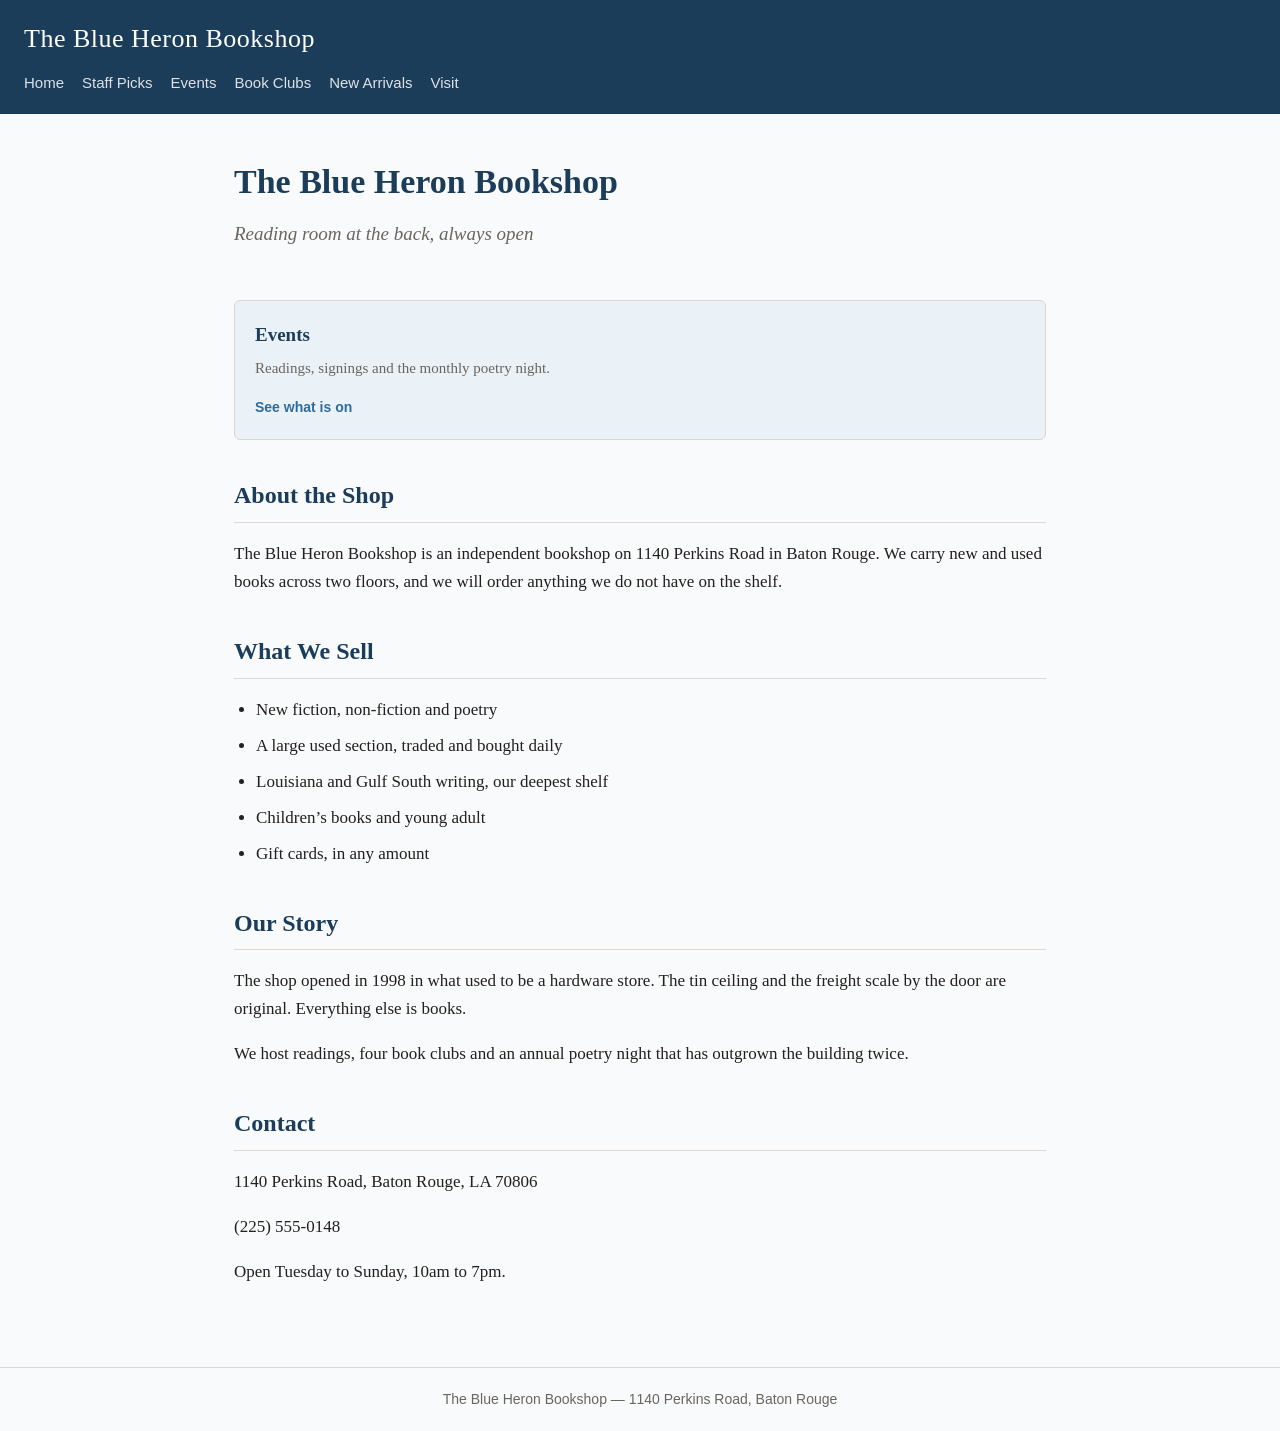
<file: index.html>
<!DOCTYPE html>
<html lang="en">

<head>
  <meta charset="utf-8">
  <meta name="viewport" content="width=device-width, initial-scale=1">
  <title>The Blue Heron Bookshop</title>
  <link rel="stylesheet" href="styles.css">
</head>

<body>

  <header class="site-header">
    <a class="wordmark" href="index.html">The Blue Heron Bookshop</a>
    <nav>
      <a href="index.html">Home</a>
      <a href="staff-picks.html">Staff Picks</a>
      <a href="events.html">Events</a>
      <a href="book-clubs.html">Book Clubs</a>
      <a href="new-arrivals.html">New Arrivals</a>
      <a href="visit.html">Visit</a>
    </nav>
  </header>

  <main>

    <section class="hero">
      <h1>The Blue Heron Bookshop</h1>
      <p>Reading room at the back, always open</p>
    </section>

    <!-- -------------------------------------------------------------------
       STEP 4 happens here. Every member of the team pastes their card
       at the marked line below — the same line, in the same file.
       ------------------------------------------------------------------- -->
    <section class="featured">
      <!-- Events card -->
      <article>
        <h3>Events</h3>
        <p>Readings, signings and the monthly poetry night.</p>
        <a href="events.html">See what is on</a>
      </article>
      <!-- end Events card -->
    </section>

    <section id="about">
      <h2>About the Shop</h2>
      <p>The Blue Heron Bookshop is an independent bookshop on 1140 Perkins Road in Baton Rouge.
        We carry new and used books across two floors, and we will order anything
        we do not have on the shelf.</p>
    </section>

    <section id="what-we-sell">
      <h2>What We Sell</h2>
      <ul>
        <li>New fiction, non-fiction and poetry</li>
        <li>A large used section, traded and bought daily</li>
        <li>Louisiana and Gulf South writing, our deepest shelf</li>
        <li>Children&rsquo;s books and young adult</li>
        <li>Gift cards, in any amount</li>
      </ul>
    </section>

    <section id="our-story">
      <h2>Our Story</h2>
      <p>The shop opened in 1998 in what used to be a hardware store. The tin ceiling
        and the freight scale by the door are original. Everything else is books.</p>
      <p>We host readings, four book clubs and an annual poetry night that has outgrown
        the building twice.</p>
    </section>

    <section id="contact">
      <h2>Contact</h2>
      <p>1140 Perkins Road, Baton Rouge, LA 70806</p>
      <p>(225) 555-0148</p>
      <p>Open Tuesday to Sunday, 10am to 7pm.</p>
    </section>

  </main>

  <footer>The Blue Heron Bookshop &mdash; 1140 Perkins Road, Baton Rouge</footer>

</body>

</html>
</file>
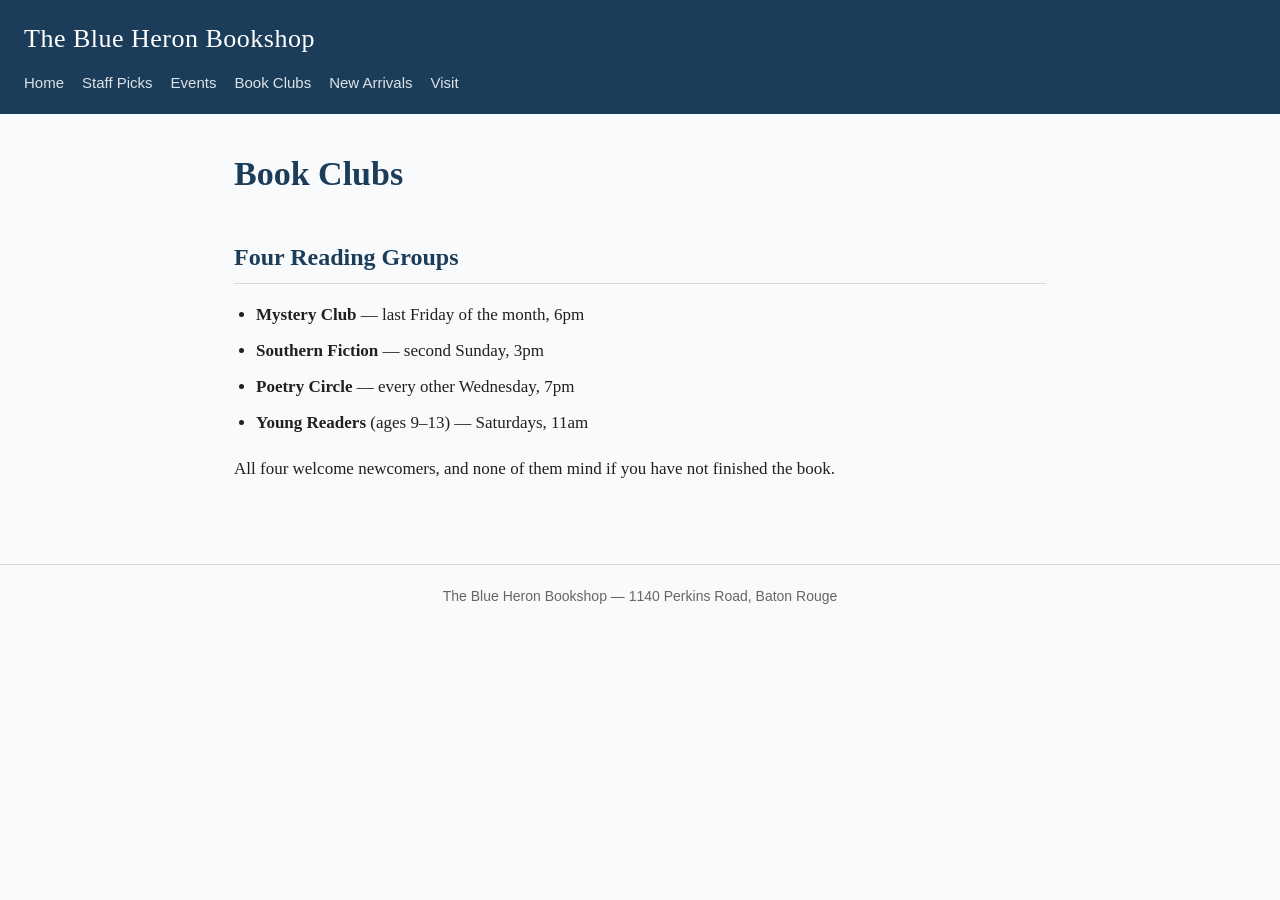
<file: book-clubs.html>
<!DOCTYPE html>
<html lang="en">

<head>
  <meta charset="utf-8">
  <meta name="viewport" content="width=device-width, initial-scale=1">
  <title>Book Clubs &middot; The Blue Heron Bookshop</title>
  <link rel="stylesheet" href="styles.css">
</head>

<body>

  <header class="site-header">
    <a class="wordmark" href="index.html">The Blue Heron Bookshop</a>
    <nav>
      <a href="index.html">Home</a>
      <a href="staff-picks.html">Staff Picks</a>
      <a href="events.html">Events</a>
      <a href="book-clubs.html">Book Clubs</a>
      <a href="new-arrivals.html">New Arrivals</a>
      <a href="visit.html">Visit</a>
    </nav>
  </header>

  <main>

    <h1>Book Clubs</h1>

    <!-- STEP 2: paste your content block from snippets.txt on the line below -->

    <h2>Four Reading Groups</h2>
    <ul>
      <li><strong>Mystery Club</strong> &mdash; last Friday of the month, 6pm</li>
      <li><strong>Southern Fiction</strong> &mdash; second Sunday, 3pm</li>
      <li><strong>Poetry Circle</strong> &mdash; every other Wednesday, 7pm</li>
      <li><strong>Young Readers</strong> (ages 9&ndash;13) &mdash; Saturdays, 11am</li>
    </ul>
    <p>All four welcome newcomers, and none of them mind if you have not finished
      the book.</p>

  </main>

  <!-- STEP 3: the footer line goes here, just above </body> -->
  <footer>The Blue Heron Bookshop &mdash; 1140 Perkins Road, Baton Rouge</footer>

</body>

</html>
</file>
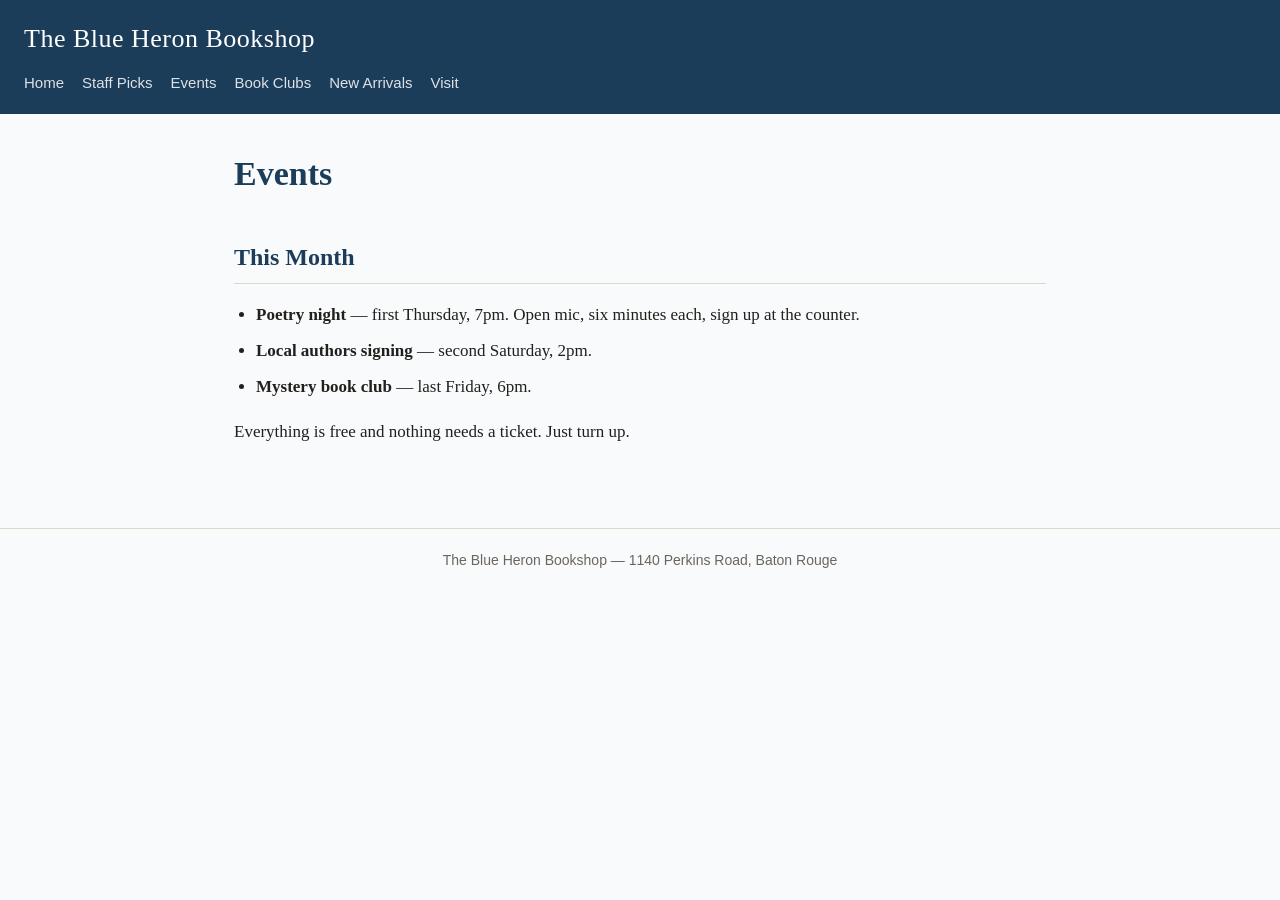
<file: events.html>
<!DOCTYPE html>
<html lang="en">

<head>
  <meta charset="utf-8">
  <meta name="viewport" content="width=device-width, initial-scale=1">
  <title>Events &middot; The Blue Heron Bookshop</title>
  <link rel="stylesheet" href="styles.css">
</head>

<body>

  <header class="site-header">
    <a class="wordmark" href="index.html">The Blue Heron Bookshop</a>
    <nav>
      <a href="index.html">Home</a>
      <a href="staff-picks.html">Staff Picks</a>
      <a href="events.html">Events</a>
      <a href="book-clubs.html">Book Clubs</a>
      <a href="new-arrivals.html">New Arrivals</a>
      <a href="visit.html">Visit</a>
    </nav>
  </header>

  <main>

    <h1>Events</h1>

    <h2>This Month</h2>
    <ul>
      <li><strong>Poetry night</strong> &mdash; first Thursday, 7pm. Open mic,
        six minutes each, sign up at the counter.</li>
      <li><strong>Local authors signing</strong> &mdash; second Saturday, 2pm.</li>
      <li><strong>Mystery book club</strong> &mdash; last Friday, 6pm.</li>
    </ul>
    <p>Everything is free and nothing needs a ticket. Just turn up.</p>


  </main>

  <!-- STEP 3: the footer line goes here, just above </body> -->

  <footer>The Blue Heron Bookshop &mdash; 1140 Perkins Road, Baton Rouge</footer>


</body>

</html>
</file>
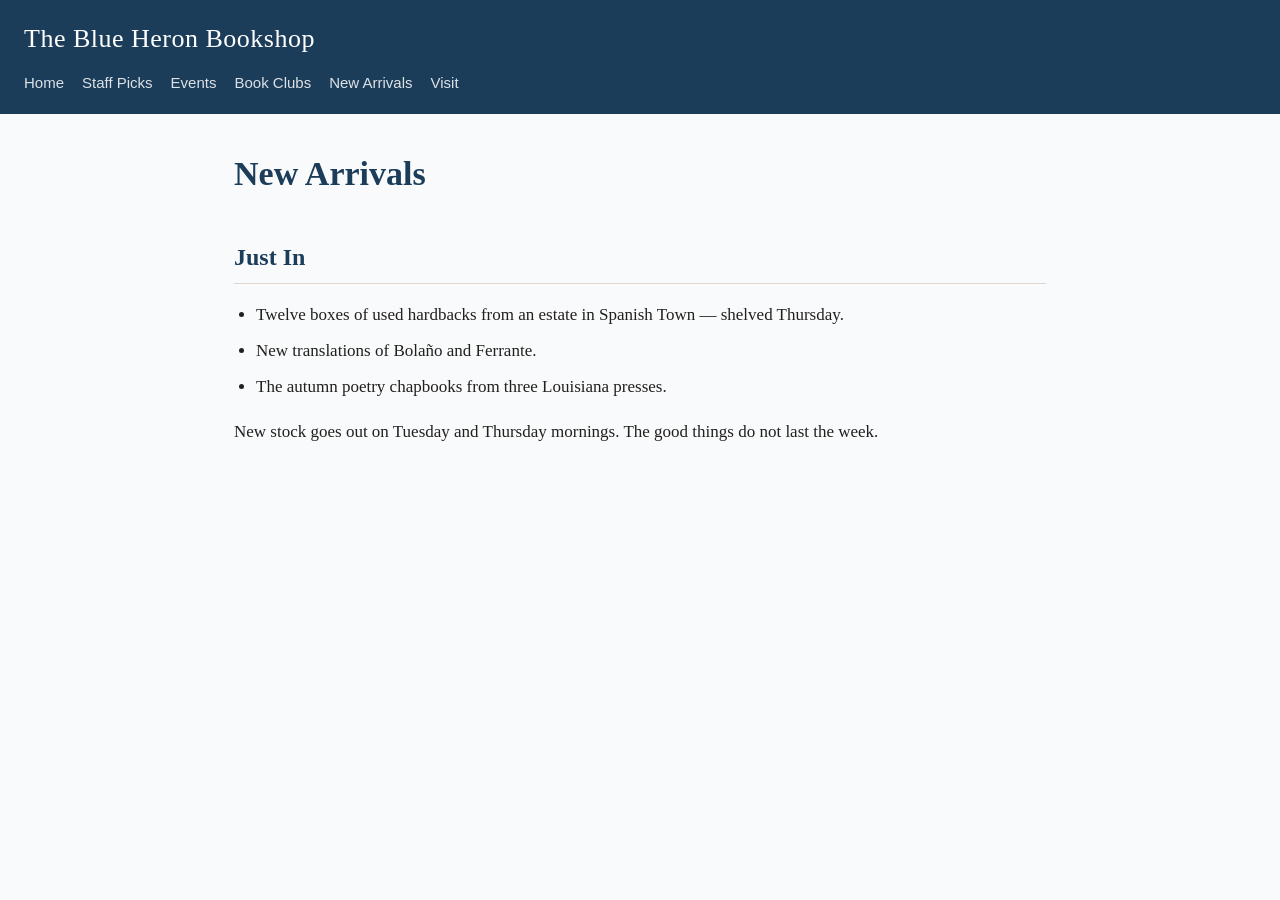
<file: new-arrivals.html>
<!DOCTYPE html>
<html lang="en">

<head>
  <meta charset="utf-8">
  <meta name="viewport" content="width=device-width, initial-scale=1">
  <title>New Arrivals &middot; The Blue Heron Bookshop</title>
  <link rel="stylesheet" href="styles.css">
</head>

<body>

  <header class="site-header">
    <a class="wordmark" href="index.html">The Blue Heron Bookshop</a>
    <nav>
      <a href="index.html">Home</a>
      <a href="staff-picks.html">Staff Picks</a>
      <a href="events.html">Events</a>
      <a href="book-clubs.html">Book Clubs</a>
      <a href="new-arrivals.html">New Arrivals</a>
      <a href="visit.html">Visit</a>
    </nav>
  </header>

  <main>

    <h1>New Arrivals</h1>

    <!-- STEP 2: paste your content block from snippets.txt on the line below -->
    <h2>Just In</h2>
    <ul>
      <li>Twelve boxes of used hardbacks from an estate in Spanish Town &mdash;
        shelved Thursday.</li>
      <li>New translations of Bola&ntilde;o and Ferrante.</li>
      <li>The autumn poetry chapbooks from three Louisiana presses.</li>
    </ul>
    <p>New stock goes out on Tuesday and Thursday mornings. The good things do not
      last the week.</p>


  </main>

  <!-- STEP 3: the footer line goes here, just above </body> -->

</body>

</html>
</file>
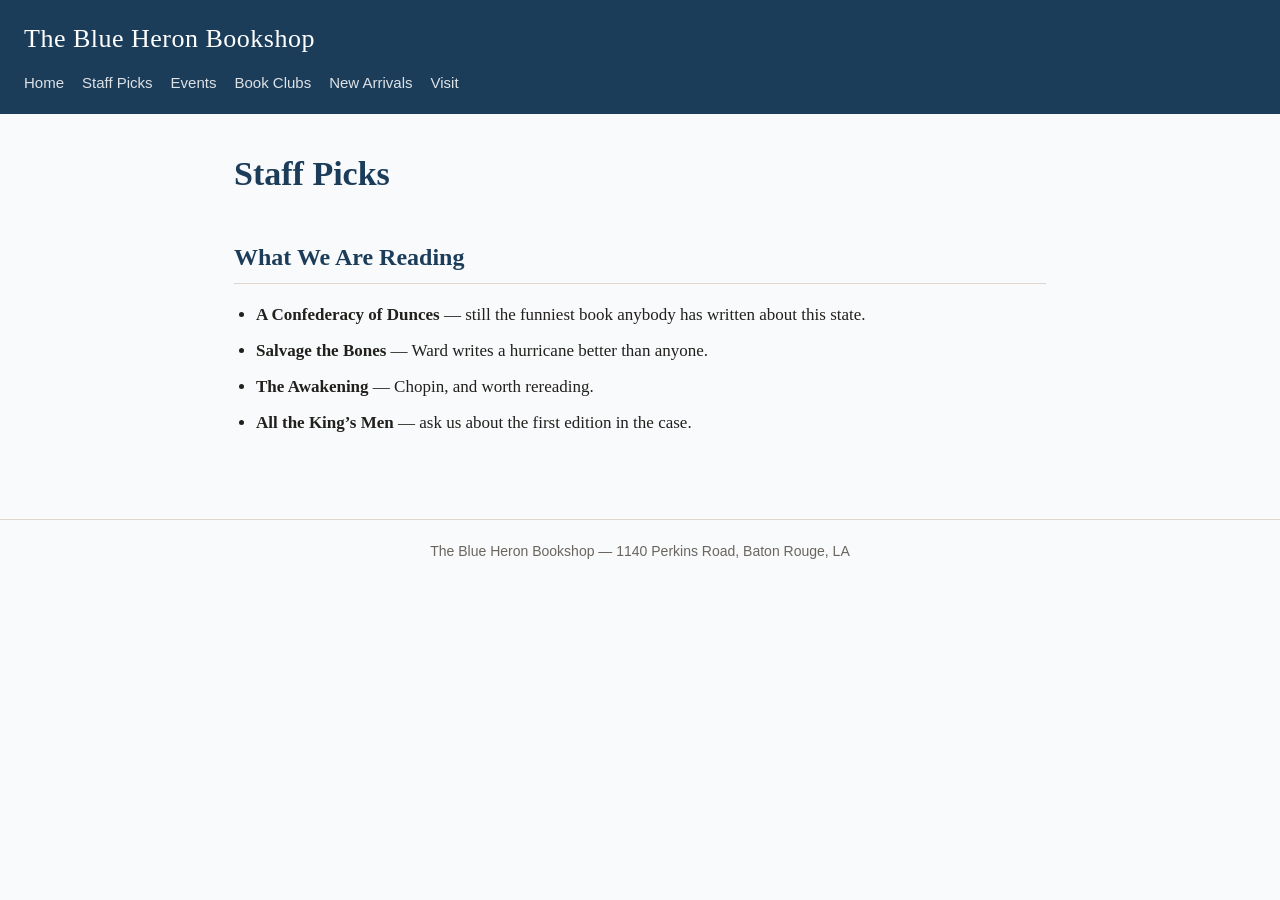
<file: staff-picks.html>
<!DOCTYPE html>
<html lang="en">

<head>
  <meta charset="utf-8">
  <meta name="viewport" content="width=device-width, initial-scale=1">
  <title>Staff Picks &middot; The Blue Heron Bookshop</title>
  <link rel="stylesheet" href="styles.css">
</head>

<body>

  <header class="site-header">
    <a class="wordmark" href="index.html">The Blue Heron Bookshop</a>
    <nav>
      <a href="index.html">Home</a>
      <a href="staff-picks.html">Staff Picks</a>
      <a href="events.html">Events</a>
      <a href="book-clubs.html">Book Clubs</a>
      <a href="new-arrivals.html">New Arrivals</a>
      <a href="visit.html">Visit</a>
    </nav>
  </header>

  <main>

    <h1>Staff Picks</h1>

    <!-- STEP 2: paste your content block from snippets.txt on the line below -->

    <h2>What We Are Reading</h2>
    <ul>
      <li><strong>A Confederacy of Dunces</strong> &mdash; still the funniest book
        anybody has written about this state.</li>
      <li><strong>Salvage the Bones</strong> &mdash; Ward writes a hurricane better
        than anyone.</li>
      <li><strong>The Awakening</strong> &mdash; Chopin, and worth rereading.</li>
      <li><strong>All the King&rsquo;s Men</strong> &mdash; ask us about the first
        edition in the case.</li>
    </ul>


  </main>

  <!-- STEP 3: the footer line goes here, just above </body> -->
  <footer>The Blue Heron Bookshop &mdash; 1140 Perkins Road, Baton Rouge, LA</footer>

</body>

</html>
</file>
<file: styles.css>
/* =========================================================
   The Blue Heron Bookshop — shared stylesheet
   Every page links to this one file, which is why all the
   pages look like they belong to the same shop.

   Do not edit this file during the exercise.
   ========================================================= */

:root {
  --brand:   #1c3d5a;   /* headings, header bar, links */
  --accent:  #2d6c9f;  /* buttons and highlights       */
  --bg:      #f8fafc;      /* page background              */
  --surface: #eaf1f7; /* cards and panels             */
  --ink:     #22201d;     /* body text                    */
  --muted:   #6b655e;     /* secondary text               */
  --line:    #ded7cc;     /* hairlines and borders        */
}

* { box-sizing: border-box; }

body {
  margin: 0;
  background: var(--bg);
  color: var(--ink);
  font-family: Georgia, "Times New Roman", serif;
  font-size: 17px;
  line-height: 1.65;
}

/* ---------- header and navigation ---------- */

.site-header {
  background: var(--brand);
  padding: 18px 24px;
}

.wordmark {
  display: block;
  color: #fff;
  font-size: 26px;
  letter-spacing: 0.5px;
  text-decoration: none;
  margin-bottom: 10px;
}

.site-header nav {
  display: flex;
  flex-wrap: wrap;
  gap: 18px;
}

.site-header nav a {
  color: #fff;
  opacity: 0.85;
  text-decoration: none;
  font-family: Helvetica, Arial, sans-serif;
  font-size: 15px;
}

.site-header nav a:hover {
  opacity: 1;
  text-decoration: underline;
}

/* ---------- page layout ---------- */

main {
  max-width: 860px;
  margin: 0 auto;
  padding: 32px 24px 64px;
}

h1 {
  color: var(--brand);
  font-size: 34px;
  margin: 0 0 8px;
}

h2 {
  color: var(--brand);
  font-size: 24px;
  margin: 36px 0 10px;
  padding-bottom: 6px;
  border-bottom: 1px solid var(--line);
}

h3 {
  color: var(--brand);
  font-size: 19px;
  margin: 0 0 6px;
}

a { color: var(--accent); }

ul { padding-left: 22px; }

li { margin-bottom: 8px; }

/* ---------- hero ---------- */

.hero {
  padding: 8px 0 4px;
}

.hero p {
  color: var(--muted);
  font-size: 19px;
  font-style: italic;
  margin-top: 0;
}

/* ---------- featured cards on the home page ---------- */

.featured {
  display: flex;
  flex-wrap: wrap;
  gap: 16px;
  margin: 28px 0 8px;
}

.featured article {
  flex: 1 1 240px;
  background: var(--surface);
  border: 1px solid var(--line);
  border-radius: 6px;
  padding: 18px 20px;
}

.featured article p {
  color: var(--muted);
  font-size: 15px;
  margin: 0 0 12px;
}

.featured article a {
  font-family: Helvetica, Arial, sans-serif;
  font-size: 14px;
  font-weight: bold;
  text-decoration: none;
}

.featured article a:hover { text-decoration: underline; }

/* ---------- footer ---------- */

footer {
  border-top: 1px solid var(--line);
  color: var(--muted);
  font-family: Helvetica, Arial, sans-serif;
  font-size: 14px;
  padding: 20px 24px;
  text-align: center;
}

/* ---------- small screens ---------- */

@media (max-width: 600px) {
  .wordmark { font-size: 22px; }
  h1 { font-size: 28px; }
  main { padding: 24px 18px 48px; }
}
</file>
